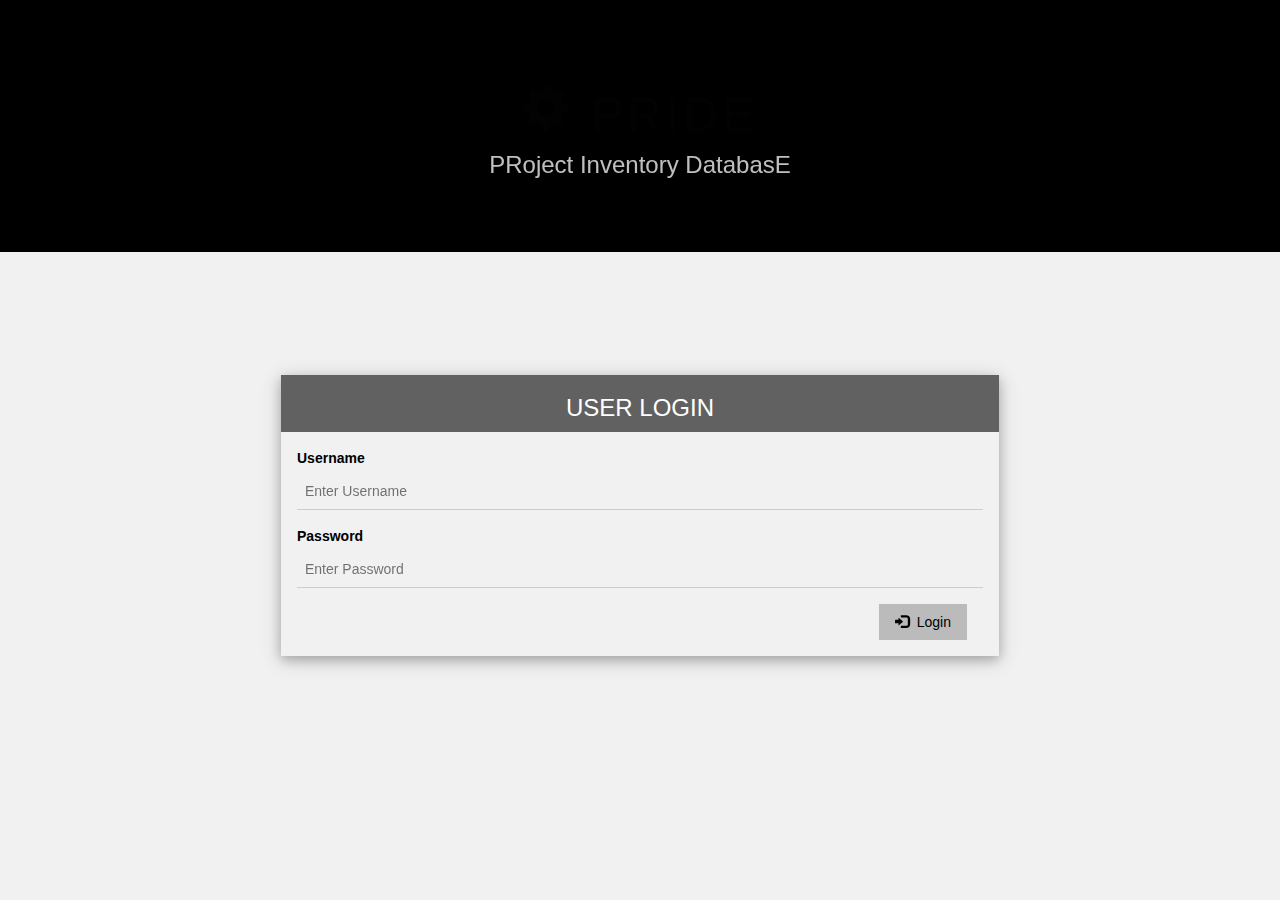
<file: WebContent/index.html>
<!DOCTYPE html>
<html>
<head>
<link href="css/w3.css" rel="stylesheet" />
<link href="css/w3-theme-black.css" rel="stylesheet" />	
<link href="css/custom.css" rel="stylesheet" />
<script src="lib/jquery.js"></script>
<link href="css/jquery-ui.min.css" rel="stylesheet" />
<script src="lib/jquery-ui-edited.min.js"></script>
<link href="css/bootstrap.css" rel="stylesheet" />
<script src="lib/bootstrap.js"></script>
<script src="lib/alasql.js"></script>
<script src="lib/purl.js"></script>
<script src="js/db.js"></script>
<meta charset="utf-8">
<meta http-equiv="Pragma" content="no-cache">
<meta http-equiv="Cache-Control" content="no-cache">
<meta name="viewport" content="width=device-width">
<title>PRIDE</title>
</head>
<body class="w3-light-grey">

  <!-- Header -->
  <header class="header w3-container w3-block w3-theme w3-padding-64" id="myHeader">
    <div class="w3-center">
    <h1 class="w3-xxxlarge w3-wide w3-animate-opacity" style="vertical-align: middle;">
      <span class="glyphicon glyphicon-cog w3-spin"></span>
      PRIDE
    </h1>
    <h4 class="w3-xlarge w3-opacity-min">PRoject Inventory DatabasE</h4>
    </div>
  </header>

  <!-- Login Card -->
  <div class="w3-container" style="margin: 375px auto 135px; max-width: 750px;">
    <div class="w3-card-4">
      <div class="w3-container w3-dark-grey w3-center">
        <h3>USER LOGIN</h3>
      </div>
      <form class="w3-container">
          <label class="w3-margin-top"><b>Username</b></label>
          <input class="w3-input w3-light-grey" type="text" placeholder="Enter Username" name="uname" required>

          <label class="w3-margin-top"><b>Password</b></label>
          <input class="w3-input w3-light-grey" type="password" placeholder="Enter Password" name="psw" required>
          
          <span id="wrongalert" class="w3-hide w3-text-red">Wrong username and/or password.</span>

          <button class="w3-button w3-grey w3-margin w3-right" type="submit">
              <span class="glyphicon glyphicon-log-in"></span>&nbsp;&nbsp;Login
          </button>
      </form>
    </div>
  </div>

  <!-- Footer -->
  <footer class="footer w3-container w3-block w3-light-grey w3-padding-32">
    <h5 class="w3-right w3-hide">&copy; 2017 WORKS Applications Pte Ltd</h5>
  </footer>
  
  <!-- SCRIPTS -->
  <script src="js/index.js"></script>

</body>
</html>
</file>
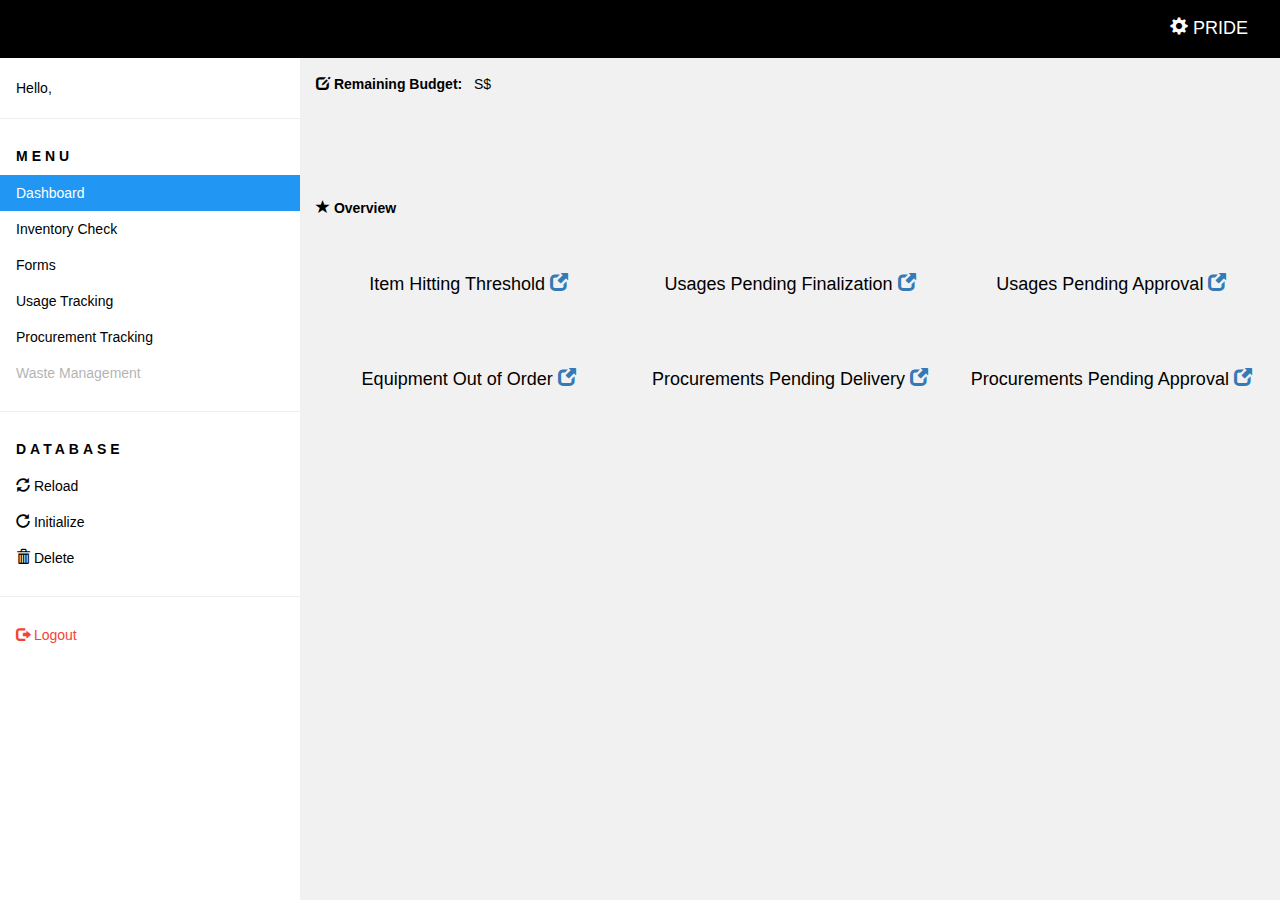
<file: WebContent/dashboard.html>
<!DOCTYPE html>
<html>
<head>
<link href="css/w3.css" rel="stylesheet" />
<link href="css/w3-theme-black.css" rel="stylesheet" />	
<link href="css/custom.css" rel="stylesheet" />
<script src="lib/jquery.js"></script>
<link href="css/jquery-ui.min.css" rel="stylesheet" />
<script src="lib/jquery-ui-edited.min.js"></script>
<link href="css/bootstrap.css" rel="stylesheet" />
<script src="lib/bootstrap.js"></script>
<script src="lib/alasql.js"></script>
<script src="lib/purl.js"></script>
<script src="js/db.js"></script>
<meta charset="utf-8">
<meta http-equiv="Pragma" content="no-cache">
<meta http-equiv="Cache-Control" content="no-cache">
<meta name="viewport" content="width=device-width">
<title>PRIDE</title>
</head>
<body class="w3-light-grey">

	<!-- Top container -->
	<div class="w3-bar w3-top w3-black w3-large" style="z-index:4">
		<div class="w3-bar-item w3-col m3">
			<button class="w3-button w3-hide-large w3-hover-none w3-hover-text-grey" onclick="w3_open();">
				<span class="glyphicon glyphicon-menu-hamburger"></span>
			</button>
		</div>
		<div class="w3-bar-item w3-col m6">
			<div class="input-group w3-padding-small" style="width: 100%; display: none;">
				<input name="q" type="text" id="searchbar" class="form-control"
					placeholder="Key in your search here.">
				<span class="input-group-btn">
					<button type="submit" onclick="search()" class="btn btn-default">
						<span class="glyphicon glyphicon-search"></span>
					</button>
				</span>
			</div>
		</div>
		<div class="w3-bar-item w3-col m3">
			<span class="w3-bar-item w3-right" style="vertical-align: middle;">
				<span class="glyphicon glyphicon-cog w3-spin"></span> PRIDE
			</span>
		</div>
	</div>
	<!-- Sidebar/menu -->
	<nav class="w3-sidebar w3-collapse w3-white w3-animate-left" style="z-index:5; width:300px; margin-top: 15px;" id="mySidebar"><br>
		<div class="w3-container w3-row">
			<div id="greetings" class="w3-col s4">
			</div>
			<div class="w3-col s8 w3-bar">
			<span class="w3-left">
				Hello, <strong id="logname"></strong><br>
				<i id="logtitle"></i>
			</span>
			</div>
		</div>
		<hr>
		<div class="w3-container">
			<h5 class="w3-wide"><b>MENU</b></h5>
		</div>
		<div class="w3-bar-block">
			<!-- <a href="#" class="w3-bar-item w3-button w3-padding-16 w3-hide-large w3-dark-grey w3-hover-black" onclick="w3_close()" title="close menu"><i class="fa fa-remove fa-fw"></i>  Close Menu</a> -->
			<a href="javascript:void(0)" class="menu w3-bar-item w3-button w3-padding w3-blue">Dashboard</a>
			<a href="javascript:void(0)" class="menu w3-bar-item w3-button w3-padding"
				onclick="window.location.assign('inventory.html?emp='+emp)">Inventory Check
			</a>
			<a href="javascript:void(0)" class="menu w3-bar-item w3-button w3-padding"
				onclick="window.location.assign('forms.html?emp='+emp)">Forms</a>
			<a href="javascript:void(0)" class="menu w3-bar-item w3-button w3-padding"
				onclick="window.location.assign('usagetrack.html?emp='+emp)">Usage Tracking</a>
			<a href="javascript:void(0)" class="menu w3-bar-item w3-button w3-padding"
				onclick="window.location.assign('procuretrack.html?emp='+emp)">Procurement Tracking</a>
			<a href="javascript:void(0)" class="menu w3-bar-item w3-button w3-padding w3-disabled">Waste Management</a>
		</div>
		<hr>
		<div class="w3-container">
			<h5 class="w3-wide"><b>DATABASE</b></h5>
		</div>
		<div class="w3-bar-block">
			<a href="javascript:void(0)" class="menu w3-bar-item w3-button w3-padding" onclick="window.location.reload(true);">
				<span class="glyphicon glyphicon-refresh"></span> Reload</a>
			<a href="javascript:void(0)" class="menu w3-bar-item w3-button w3-padding" onclick="DB.init();">
				<span class="glyphicon glyphicon-repeat"></span> Initialize</a>
			<a href="javascript:void(0)" class="menu w3-bar-item w3-button w3-padding" onclick="DB.remove();">
				<span class="glyphicon glyphicon-trash"></span> Delete</a>
		</div>
		<hr>
		<div class="w3-bar-block">
			<a href="javascript:void(0)" class="menu w3-bar-item w3-button w3-padding w3-text-red"
					onclick="window.location.assign('index.html')">
					<span class="glyphicon glyphicon-log-out"></span> Logout
			</a>
		</div>
	</nav>


	<!-- Overlay effect when opening sidebar on small screens -->
	<div class="w3-overlay w3-hide-large w3-animate-opacity" onclick="w3_close()" style="cursor:pointer" title="close side menu" id="myOverlay"></div>

	<!-- !PAGE CONTENT! -->
	<div class="w3-main" style="margin-left:300px;margin-top:43px;">

		<!-- Budget -->
		<header class="w3-container w3-col" style="padding-top:22px">
			<h5 class="w3-left"><b><span class="glyphicon glyphicon-edit"></span>&nbsp;Remaining Budget:</b>&nbsp;&nbsp;&nbsp;S$&nbsp;<span id="dashbudget"></span></h5>
		</header>

		<!-- Members / Projects -->
		<header class="w3-container w3-col" style="padding-top:22px">
			<h5 class="w3-left" name="memberproj"></h5>
		</header>
		<div class="w3-container w3-col w3-center" name="memberprojlist" style="padding-top:22px">
		</div>

		<!-- Highlight -->
		<header class="w3-container w3-col" style="padding-top:22px">
			<h5><b><span class="glyphicon glyphicon-star"></span>&nbsp;Overview</b></h5>
		</header>

		<div class="w3-row-padding w3-col">
			<div class="w3-row">
				<div id="itemthres" class="w3-col m4">
					<div name="bg" class="w3-container w3-padding-16">
						<div name="icon" class="w3-left"></div>
						<div class="w3-center">
						<h2 name="num"></h2>
						</div>
						<div class="w3-clear"></div>
						<h4 name="title" class="w3-center">
							Item Hitting Threshold
							<a href="javascript:void(0)" onclick="window.location.assign('inventory.html?emp='+emp+'&amp;val='+2)">
							<span class="glyphicon glyphicon-new-window"></span></a>
						</h4>
					</div>
				</div>
				<div id="usagecol" class="w3-col m4">
					<div name="bg" class="w3-container w3-padding-16">
						<div name="icon" class="w3-left"></div>
						<div class="w3-center">
						<h2 name="num"></h2>
						</div>
						<div class="w3-clear"></div>
						<h4 name="title" class="w3-center">
							Usages Pending Finalization
							<a href="javascript:void(0)" onclick="window.location.assign('usagetrack.html?emp='+emp+'&amp;tab=usagecol')">
							<span class="glyphicon glyphicon-new-window"></span></a>
						</h4>
					</div>
				</div>
				<div id="usageappr" class="w3-col m4">
					<div name="bg" class="w3-container w3-padding-16">
						<div name="icon" class="w3-left"></div>
						<div class="w3-center">
						<h2 name="num"></h2>
						</div>
						<div class="w3-clear"></div>
						<h4 name="title" class="w3-center">
							Usages Pending Approval
							<a href="javascript:void(0)" onclick="window.location.assign('usagetrack.html?emp='+emp+'&amp;tab=usageappr')">
							<span class="glyphicon glyphicon-new-window"></span></a>
						</h4>
					</div>
				</div>
			</div>
			<div class="w3-row">
				<div id="equiprep" class="w3-col m4">
					<div name="bg" class="w3-container w3-padding-16">
						<div name="icon" class="w3-left"></div>
						<div class="w3-center">
						<h2 name="num"></h2>
						</div>
						<div class="w3-clear"></div>
						<h4 name="title" class="w3-center">
							Equipment Out of Order
							<a href="javascript:void(0)" onclick="window.location.assign('inventory.html?emp='+emp+'&amp;val='+3)">
							<span class="glyphicon glyphicon-new-window"></span></a>
						</h4>
					</div>
				</div>
				<div id="procdel" class="w3-col m4">
					<div name="bg" class="w3-container w3-padding-16">
						<div name="icon" class="w3-left"></div>
						<div class="w3-center">
						<h2 name="num"></h2>
						</div>
						<div class="w3-clear"></div>
						<h4 name="title" class="w3-center">
							Procurements Pending Delivery
							<a href="javascript:void(0)" onclick="window.location.assign('procuretrack.html?emp='+emp+'&amp;tab=procdel')">
							<span class="glyphicon glyphicon-new-window"></span></a>
						</h4>
					</div>
				</div>
				<div id="procappr" class="w3-col m4">
					<div name="bg" class="w3-container w3-padding-16">
						<div name="icon" class="w3-left"></div>
						<div class="w3-center">
						<h2 name="num"></h2>
						</div>
						<div class="w3-clear"></div>
						<h4 name="title" class="w3-center">
							Procurements Pending Approval
							<a href="javascript:void(0)" onclick="window.location.assign('procuretrack.html?emp='+emp+'&amp;tab=procappr')">
							<span class="glyphicon glyphicon-new-window"></span></a>
						</h4>
					</div>
				</div>
			</div>
		</div>
	
		<!-- Scheduler -->
		<header class="w3-container w3-col" style="padding-top:22px; display: none;">
			<h5><b><span class="w3-left glyphicon glyphicon-list-alt"></span>&nbsp;Scheduler</b></h5>
			<div class="w3-col s9">
				<p>You have not complete daily scheduled maintenance.</p>
			</div>
			<div class="w3-col s3">
				<a href="#" class="menu w3-right w3-text-blue-gray w3-hover-text-blue">Run Scheduler</a>
			</div>
		</header>

		<!-- Footer -->
		<footer class="footer w3-container w3-col w3-block w3-padding-16 w3-light-grey">
				<h5 class="w3-right w3-hide">&copy; 2017 WORKS Applications Pte Ltd</h5>
		</footer>

		<!-- End page content -->
	</div>
	
	<!-- SCRIPTS -->
	<script src="js/greetings.js"></script>
	<script src="js/equipstat.js"></script>
	<script src="js/dashboard.js"></script>

	<!-- Navbar Toggle Script -->
	<script>
	// Get the Sidebar
	var mySidebar = document.getElementById("mySidebar");

	// Get the DIV with overlay effect
	var overlayBg = document.getElementById("myOverlay");

	// Toggle between showing and hiding the sidebar, and add overlay effect
	function w3_open() {
		if (mySidebar.style.display === 'block') {
			mySidebar.style.display = 'none';
			overlayBg.style.display = "none";
		} else {
			mySidebar.style.display = 'block';
			overlayBg.style.display = "block";
		}
	}

	// Close the sidebar with the close button
	function w3_close() {
		mySidebar.style.display = "none";
		overlayBg.style.display = "none";
	}
	</script>

</body>
</html>
</file>
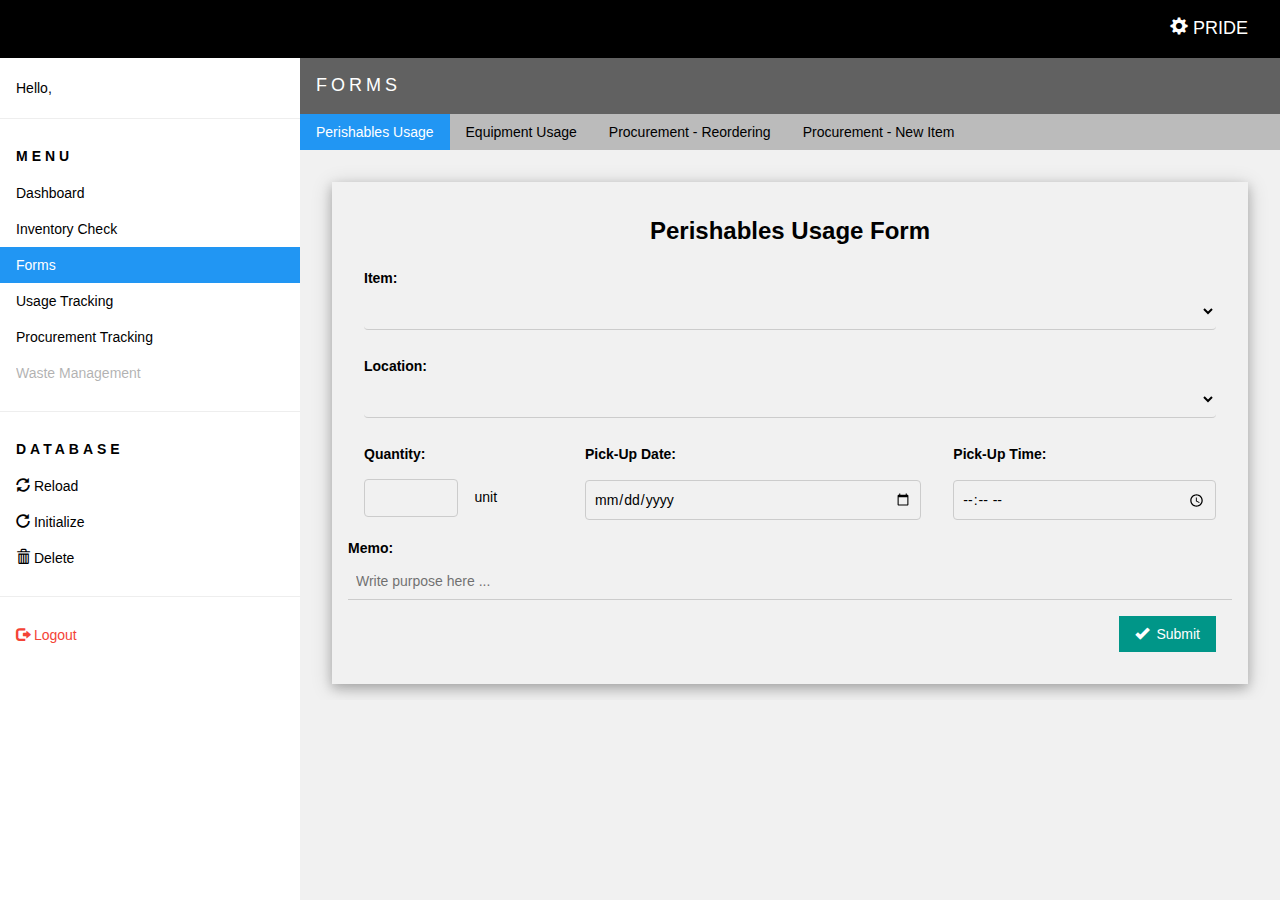
<file: WebContent/forms.html>
<!DOCTYPE html>
<html>
<head>
<link href="css/w3.css" rel="stylesheet" />
<link href="css/w3-theme-black.css" rel="stylesheet" />	
<link href="css/custom.css" rel="stylesheet" />
<script src="lib/jquery.js"></script>
<link href="css/jquery-ui.min.css" rel="stylesheet" />
<script src="lib/jquery-ui-edited.min.js"></script>
<link href="css/bootstrap.css" rel="stylesheet" />
<script src="lib/bootstrap.js"></script>
<script src="lib/alasql.js"></script>
<script src="lib/purl.js"></script>
<script src="js/db.js"></script>
<meta charset="utf-8">
<meta http-equiv="Pragma" content="no-cache">
<meta http-equiv="Cache-Control" content="no-cache">
<meta name="viewport" content="width=device-width">
<title>PRIDE</title>
</head>
<body class="w3-light-grey">

	<!-- Top container -->
	<div class="w3-bar w3-top w3-black w3-large" style="z-index:4">
		<div class="w3-bar-item w3-col m3">
			<button class="w3-button w3-hide-large w3-hover-none w3-hover-text-grey" onclick="w3_open();">
				<span class="glyphicon glyphicon-menu-hamburger"></span>
			</button>
		</div>
		<div class="w3-bar-item w3-col m6">
			<div class="input-group w3-padding-small" style="width: 100%; display: none;">
				<input name="q" type="text" id="searchbar" class="form-control"
					placeholder="Key in your search here.">
				<span class="input-group-btn">
					<button type="button" onclick="search()" class="btn btn-default">
						<span class="glyphicon glyphicon-search"></span>
					</button>
				</span>
			</div>
		</div>
		<div class="w3-bar-item w3-col m3">
			<span class="w3-bar-item w3-right" style="vertical-align: middle;"><span class="glyphicon glyphicon-cog w3-spin"></span> PRIDE</span>
		</div>
	</div>
	<!-- Sidebar/menu -->
	<nav class="w3-sidebar w3-collapse w3-white w3-animate-left" style="z-index:5; width:300px;" id="mySidebar"><br>
		<div class="w3-container w3-row">
			<div id="greetings" class="w3-col s4">
			</div>
			<div class="w3-col s8 w3-bar">
			<span class="w3-left">
				Hello, <strong id="logname"></strong><br>
				<i id="logtitle"></i>
			</span>
			</div>
		</div>
		<hr>
		<div class="w3-container">
			<h5 class="w3-wide"><b>MENU</b></h5>
		</div>
		<div class="w3-bar-block">
			<!-- <a href="#" class="w3-bar-item w3-button w3-padding-16 w3-hide-large w3-dark-grey w3-hover-black" onclick="w3_close()" title="close menu"><i class="fa fa-remove fa-fw"></i>  Close Menu</a> -->
			<a href="javascript:void(0)" class="menu w3-bar-item w3-button w3-padding"
				onclick="window.location.assign('dashboard.html?emp='+emp)">Dashboard
			</a>
			<a href="javascript:void(0)" class="menu w3-bar-item w3-button w3-padding"
				onclick="window.location.assign('inventory.html?emp='+emp)">Inventory Check
            </a>
            <a href="javascript:void(0)" class="menu w3-bar-item w3-button w3-padding w3-blue">Forms</a>
			<a href="javascript:void(0)" class="menu w3-bar-item w3-button w3-padding"
				onclick="window.location.assign('usagetrack.html?emp='+emp)">Usage Tracking</a>
			<a href="javascript:void(0)" class="menu w3-bar-item w3-button w3-padding"
				onclick="window.location.assign('procuretrack.html?emp='+emp)">Procurement Tracking</a>
			<a href="javascript:void(0)" class="menu w3-bar-item w3-button w3-padding w3-disabled">Waste Management</a>
		</div>
		<hr>
		<div class="w3-container">
			<h5 class="w3-wide"><b>DATABASE</b></h5>
		</div>
		<div class="w3-bar-block">
			<a href="javascript:void(0)" class="menu w3-bar-item w3-button w3-padding" onclick="window.location.reload(true);">
				<span class="glyphicon glyphicon-refresh"></span> Reload</a>
			<a href="javascript:void(0)" class="menu w3-bar-item w3-button w3-padding" onclick="DB.init();">
				<span class="glyphicon glyphicon-repeat"></span> Initialize</a>
			<a href="javascript:void(0)" class="menu w3-bar-item w3-button w3-padding" onclick="DB.remove();">
				<span class="glyphicon glyphicon-trash"></span> Delete</a>
		</div>
		<hr>
		<div class="w3-bar-block">
			<a href="javascript:void(0)" class="menu w3-bar-item w3-button w3-padding w3-text-red"
					onclick="window.location.assign('index.html')">
					<span class="glyphicon glyphicon-log-out"></span> Logout
			</a>		
		</div>
	</nav>


	<!-- Overlay effect when opening sidebar on small screens -->
	<div class="w3-overlay w3-hide-large w3-animate-opacity" onclick="w3_close()" style="cursor:pointer" title="close side menu" id="myOverlay"></div>

	<!-- !PAGE CONTENT! -->
	<div class="w3-main" style="margin-left:300px;margin-top:58px;">

		<!-- Title Bar -->
		<div id="titlebar" class="w3-bar w3-dark-gray" style="z-index:4;">
			<div class="w3-bar-item w3-col s9">
				<h4 class="w3-left w3-wide">FORMS</h4>
			</div>
		</div>

		<!-- Tabs -->
		<div id="scalefilter" class="w3-bar w3-grey">
			<button name="f_Per" class="w3-bar-item w3-button tablink w3-blue" onclick="toggleInv(event,'f_Per')">Perishables Usage</button>
			<button name="f_Eqp" class="w3-bar-item w3-button tablink" onclick="toggleInv(event,'f_Eqp')">Equipment Usage</button>
			<button name="f_Reorder" class="w3-bar-item w3-button tablink" onclick="toggleInv(event,'f_Reorder')">Procurement - Reordering</button>
			<button name="f_Buy" class="w3-bar-item w3-button tablink" onclick="toggleInv(event,'f_Buy')">Procurement - New Item</button>
		</div>
		
		<!-- Perishables Form -->
		<div id="f_Per" class="w3-container w3-margin-top scale">
			<form id="reqForm_p" class="w3-container w3-card-4 w3-margin w3-padding-16 w3-light-grey">
				<h3 class="w3-margin-bottom w3-center"><b>Perishables Usage Form</b></h3>
				<div class="w3-row w3-padding">
					<p>
						<label>Item:</label>
						<select class="w3-select w3-round w3-light-grey" name="p_opt">
						</select>
					</p>
				</div>
				<div class="w3-row w3-padding">
					<p>
						<label>Location:</label>
						<select class="w3-select w3-round w3-light-grey" name="p_loc">
						</select>
					</p>
				</div>
				<div class="w3-row">
					<div class="w3-col s3 w3-padding">
						<p>
							<label>Quantity:</label>
							<div class="w3-half">
								<input class="w3-input w3-border w3-light-grey w3-round" name="p_qty" type="number" min="1">	
							</div>
							<div class="w3-half">
								<p class="w3-padding" name="p_unit">unit</p>
							</div>
						</p>
					</div>
					<div class="w3-col s5 w3-padding">
						<p>
							<label class="w3-margin-bottom">Pick-Up Date:</label>
							<input class="w3-input w3-border w3-light-grey w3-round" name="p_pud" type="date">
						</p>
					</div>
					<div class="w3-col s4 w3-padding">
						<p>
							<label class="w3-margin-bottom">Pick-Up Time:</label>
							<input class="w3-input w3-border w3-light-grey w3-round" name="p_put" type="time">
						</p>
					</div>		
				</div>
				<div class="w3-row">
					<label>Memo:</label>
					<input class="w3-input w3-light-grey" placeholder="Write purpose here ..." name="p_memo" type="text">
				</div>
				
				<span id="formproblem" class="w3-hide w3-text-red">Incomplete/invalid entries exist.</span>				
				<span id="qtylimit" class="w3-hide w3-text-red">Quantity invalid / exceeds current stock.</span>				
				
				<button class="w3-button w3-teal w3-margin w3-right" type="button" onclick="pSubmit()">
					<span class="glyphicon glyphicon-ok"></span>&nbsp;&nbsp;Submit
				</button>
			</form>
		</div>

		<!-- Equipment Form -->
		<div id="f_Eqp" class="w3-container w3-margin-top scale" style="display:none">
			<form id="reqForm_e" class="w3-container w3-card-4 w3-margin w3-padding-16 w3-light-grey">
				<h3 class="w3-margin-bottom w3-center"><b>Equipment Usage Form</b></h3>
				<div class="w3-row w3-padding">
					<p>
						<label>Item: </label>
						<select class="w3-select w3-round w3-light-grey" name="e_opt">
						</select>
					</p>
				</div>
				<div class="w3-row w3-padding">
					<p>
						<label>Location:</label>
						<select class="w3-select w3-round w3-light-grey" name="e_loc">
						</select>
					</p>
				</div>
				<div class="w3-row w3-padding w3-hide" name="depopt">
					<h5><b>Consumables/Perishables:</b></h5>
					<div name="depcontent">
					</div>
				</div>
				<div class="w3-row">
					<div class="w3-col s4 w3-padding">
						<p>
							<label>Duration (h):</label>
							<div class="w3-quarter">
								<input class="w3-input w3-border w3-light-grey w3-round" name="e_dur_h" type="number" min="0" max="48">
							</div>
							<div class="w3-quarter">
								<p class="w3-padding">h</p>
							</div>
							<div class="w3-quarter">
								<input class="w3-input w3-border w3-light-grey w3-round" name="e_dur_m" type="number" min="0" max="60">
							</div>
							<div class="w3-quarter">
								<p class="w3-padding">min</p>
							</div>
						</p>
					</div>
					<div class="w3-col s4 w3-padding">
						<p>
							<label class="w3-margin-bottom">Start Date:</label>
							<input class="w3-input w3-border w3-light-grey w3-round" name="e_str_d" type="date">
						</p>
					</div>
					<div class="w3-col s4 w3-padding">
						<p>
							<label class="w3-margin-bottom">Start Time:</label>
							<input class="w3-input w3-border w3-light-grey w3-round" name="e_str_t" type="time">
						</p>
					</div>		
				</div>
				<div class="w3-row">
						<label>Memo:</label>
						<input class="w3-input w3-light-grey" placeholder="Write purpose here ..." name="e_memo" type="text">
					</div>
					
					<span id="formproblem" class="w3-hide w3-text-red">Incomplete/invalid entries exist.</span>				
					<span id="qtylimit" class="w3-hide w3-text-red">Quantity invalid / exceeds current stock.</span>				
	
				<button class="w3-button w3-teal w3-margin w3-right" type="button" onclick="eSubmit()">
					<span class="glyphicon glyphicon-ok"></span>&nbsp;&nbsp;Submit
				</button>
			</form>
		</div>

		<!-- Procurement Form (Reordering) -->
		<div id="f_Reorder" class="w3-container w3-margin-top scale" style="display:none">
			<form id="reorderForm" class="w3-container w3-card-4 w3-margin w3-padding-16 w3-light-grey">
				<h3 class="w3-margin-bottom w3-center"><b>Procurement Form - Reordering</b></h3>
				
				<div class="w3-row w3-padding w3-margin-bottom">
					<div class="w3-col s6">
						<p class="w3-margin-right">
							<label>Select to Order: </label>
							<select class="w3-select w3-round w3-light-grey" name="r_item">
							</select>
						</p>
					</div>
					<div class="w3-col s4">
						<span class="w3-right w3-margin-right"><b>Available Budget ($):</b></span>
					</div>
					<div class="w3-col s2">
						<span class="w3-right" name="budget"></span>
					</div>
				</div>
				
				<div class="w3-row-padding table-container w3-margin-bottom">
					<table class="table">
						<thead id="thead-reorder">
							<tr>
								<th class="w3-center"><span class="glyphicon glyphicon-trash"></span></th>
								<th>Item</th>
								<th>My Balance</th>
								<th>Others' Balance</th>
								<th>Source</th>
								<th>Price/Unit</th>
								<th></th>
								<th>Quantity</th>
								<th>Unit</th>
								<th>Delivery</th>
								<th>Subtotal</th>
							</tr>
						</thead>
						<tbody id="tbody-reorder">
						</tbody>
					</table>
				</div>

				<div class="w3-row w3-padding w3-margin-bottom">
					<div class="w3-col s6">
						<p class="w3-margin-right">
						</p>
					</div>
					<div class="w3-col s4">
						<span class="w3-right w3-margin-right"><b>Total ($):</b></span>
					</div>
					<div class="w3-col s2">
						<span class="w3-right w3-margin-right" name="total"></span>
					</div>
				</div>

				<div class="w3-row w3-padding w3-margin-bottom">
					<div class="w3-col s6">
						<p class="w3-margin-right">
						</p>
					</div>
					<div class="w3-col s4">
						<span class="w3-right w3-margin"><b>Remaining Budget ($):</b></span>
					</div>
					<div class="w3-col s2 w3-border-top w3-border-blue">
						<span class="w3-right w3-margin" name="remainder"></span>
					</div>
				</div>

				<span id="formproblem" class="w3-hide w3-text-red">Incomplete/invalid entries exist.</span>				
				<span id="qtylimit" class="w3-hide w3-text-red">Quantity invalid / exceeds current stock.</span>				
				
				<button class="w3-button w3-teal w3-margin w3-right" type="button" onclick="rSubmit()">
					<span class="glyphicon glyphicon-ok"></span>&nbsp;&nbsp;Submit
				</button>
			</form>
		</div>

		<!-- Procurement Form (New Item) -->
		<div id="f_Buy" class="w3-container w3-margin-top scale" style="display:none">
			<form id="procForm" class="w3-container w3-card-4 w3-margin w3-padding-16 w3-light-grey">
				<h3 class="w3-margin-bottom w3-center"><b>Procurement Form - New Item</b></h3>
					
				<div class="w3-row w3-padding">
					<div class="w3-col m10 s9">
						<span class="w3-left"><b>Available Budget ($):</b></span>
					</div>
					<div class="w3-col m2 s3">
						<span class="w3-right" name="budget"></span>
					</div>
				</div>

				<div class="w3-col" name="lead">
					<div class="w3-col" name="0">
						<div class="w3-col m10 s9 w3-padding">
							<h5 class="w3-margin-bottom" style="color: #337ab7;"><b>
								<span class="glyphicon glyphicon-asterisk"></span> LEAD ITEM</b></h5>
						</div>
						<div class="w3-col m10 s9 w3-padding">
							<p class="w3-padding">
								<label>Category:</label>
								<select class="w3-select w3-round w3-light-grey" name="b_cat">
								</select>
							</p>
						</div>
						<div class="w3-col m10 s9 w3-padding">
							<p class="w3-padding">
								<label>Item: </label>
								<input class="w3-input w3-round w3-light-grey" name="b_opt" type="text">
							</p>
						</div>
						<div class="w3-col m10 s9">
							<div class="w3-col s4 w3-padding">
								<p class="w3-padding">
									<label class="w3-margin-bottom">Source:</label>
									<input class="w3-input w3-round w3-light-grey" name="b_src" type="text">
								</p>
							</div>
							<div class="w3-col s4 w3-padding">
								<p class="w3-padding">
									<label class="w3-margin-bottom">Order Placement Date:</label>
									<input class="w3-input w3-border w3-light-grey w3-round" name="b_ord_d" type="date">
								</p>
							</div>
							<div class="w3-col s4 w3-padding">
								<p class="w3-padding">
									<label class="w3-margin-bottom">Expected Delivery Date:</label>
									<input class="w3-input w3-border w3-light-grey w3-round" name="b_del_d" type="date">
								</p>
							</div>		
						</div>
						<div class="w3-col m10 s9 w3-padding">
							<div class="w3-col w3-half">
								<p class="w3-padding w3-margin-right">
									<label class="w3-left">Contact Info:</label>
									<input class="w3-input w3-round w3-light-grey" name="b_cont" type="text">
								</p>
							</div>
							<div class="w3-col w3-quarter">
								<div class="w3-half">
									<p class="w3-padding">
										<label class="w3-left">Quantity:</label>
										<input class="w3-input w3-border w3-light-grey w3-round" name="b_qty" type="number" min="0" onchange="updateCostNew()">
									</p>
								</div>
								<div class="w3-half">
									<p class="w3-padding">
										<label class="w3-left">Unit:</label>
										<input class="w3-input w3-round w3-light-grey" name="b_unit" type="text">
									</p>
								</div>
							</div>
							<div class="w3-col w3-quarter">
								<div class="w3-quarter">
									<label>&nbsp;</label>
									<p class="w3-padding w3-center w3-large">x</p>
								</div>
								<div class="w3-rest">
									<p class="w3-padding">
										<label class="w3-left">Price/Unit:</label>
										<input class="w3-input w3-round w3-light-grey" name="b_price" onchange="updateCostNew()" type="text">
									</p>
								</div>
							</div>
						</div>
						<div class="w3-col m2 s3" style="margin-top:33px">
							<span class="w3-right w3-padding" name="total"></span>
						</div>

						<div class="w3-col m10 s9 w3-padding">
							<p class="w3-padding">
								<label>Memo:</label>
								<input class="w3-input w3-light-grey" placeholder="Write purpose here ..." name="b_memo" type="text">
							</p>
						</div>	
					</div>
				</div>

				<div class="w3-col" name="lag">
					<div class="w3-col" name="lagcontent">
					</div>
					<div class="w3-col m10 s9 w3-center">
						<a name="lagTog" class="w3-hide" href="javascript:void(0)" onclick="addlag()">Do you want to add dependencies?</a>
					</div>
				</div>

				<div class="w3-col w3-padding">
					<div class="w3-col m10 s9">
						<span class="w3-left"><b>Remaining Budget ($):</b></span>
					</div>
					<div class="w3-col m2 s3 w3-border-top w3-border-blue">
						<span class="w3-right" style="padding-top: 8px;" name="remainder_new"></span>
					</div>		
				</div>

				<span id="formproblem" class="w3-hide w3-text-red">Incomplete/invalid entries exist.</span>				
				<span id="qtylimit" class="w3-hide w3-text-red">Quantity invalid / exceeds current stock.</span>				
				<div class="w3-row w3-padding">
					<button class="w3-button w3-teal w3-margin w3-right" type="button" onclick="bSubmit()">
						<span class="glyphicon glyphicon-ok"></span>&nbsp;&nbsp;Submit
					</button>
				</div>
			</form>
		</div>

		<!-- Confirmation Modal -->
		<div id="cfm_modal" class="w3-modal w3-animate-opacity">
			<div class="w3-modal-content w3-card-4 w3-round" style="margin-top: 200px;">
				<div class="w3-container w3-center w3-padding w3-dark-grey">
					<span onclick="document.getElementById('cfm_modal').style.display='none'" 
						class="w3-button w3-xlarge w3-hover-none w3-hover-text-red w3-display-topright">
						&times;
					</span>
					<h4 class="w3-wide">CONFIRM SUBMISSION</h4>
				</div>
				<div id="cfmtext" class="w3-container w3-center w3-padding">
				</div>
				<div id="buttoncontainer" class="w3-container w3-margin-bottom w3-center">
				</div>
			</div>
		</div>
		<!-- Footer -->
		<footer class="w3-container w3-block w3-padding-16 w3-light-grey">
				<h5 class="w3-right w3-hide">&copy; 2017 WORKS Applications Pte Ltd</h5>
		</footer>

	<!-- End page content -->
	</div>

	<!-- SCRIPTS -->
	<script src="js/greetings.js"></script>
	<script src="js/equipstat.js"></script>
	<script src="js/populateoptions.js"></script>
    <script src="js/forms.js"></script>
	<script src="js/populateselect.js"></script>
	<script src="js/reorderformfx.js"></script>
	<script src="js/newitemformfx.js"></script>
	<script src="js/formsubmit.js"></script>
	<script src="js/dbupdate.js"></script>

	<!-- Navbar Toggle Script -->
	<script>
	// Get the Sidebar
	var mySidebar = document.getElementById("mySidebar");

	// Get the DIV with overlay effect
	var overlayBg = document.getElementById("myOverlay");

	// Toggle between showing and hiding the sidebar, and add overlay effect
	function w3_open() {
		if (mySidebar.style.display === 'block') {
			mySidebar.style.display = 'none';
			overlayBg.style.display = "none";
		} else {
			mySidebar.style.display = 'block';
			overlayBg.style.display = "block";
		}
	}

	// Close the sidebar with the close button
	function w3_close() {
		mySidebar.style.display = "none";
		overlayBg.style.display = "none";
	}
	</script>

</body>
</html>
</file>
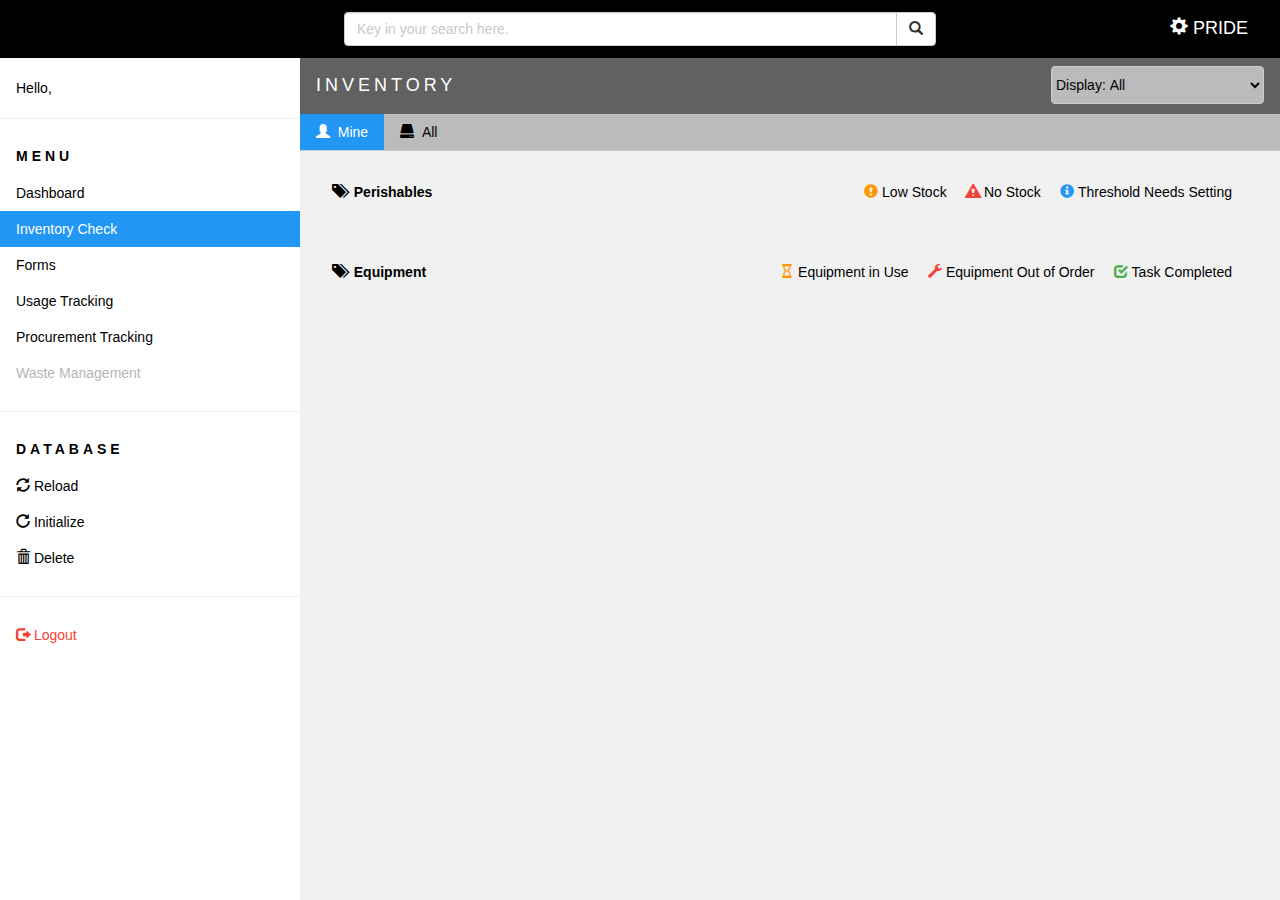
<file: WebContent/inventory.html>
<!DOCTYPE html>
<html>
<head>
<link href="css/w3.css" rel="stylesheet" />
<link href="css/w3-theme-black.css" rel="stylesheet" />	
<link href="css/custom.css" rel="stylesheet" />
<script src="lib/jquery.js"></script>
<link href="css/jquery-ui.min.css" rel="stylesheet" />
<script src="lib/jquery-ui-edited.min.js"></script>
<link href="css/bootstrap.css" rel="stylesheet" />
<script src="lib/bootstrap.js"></script>
<script src="lib/alasql.js"></script>
<script src="lib/purl.js"></script>
<script src="js/db.js"></script>
<meta charset="utf-8">
<meta http-equiv="Pragma" content="no-cache">
<meta http-equiv="Cache-Control" content="no-cache">
<meta name="viewport" content="width=device-width">
<title>PRIDE</title>
</head>
<body class="w3-light-grey">

	<!-- Top container -->
	<div class="w3-bar w3-top w3-black w3-large" style="z-index:4">
		<div class="w3-bar-item w3-col m3">
			<button class="w3-button w3-hide-large w3-hover-none w3-hover-text-grey" onclick="w3_open();">
				<span class="glyphicon glyphicon-menu-hamburger"></span>
			</button>
		</div>
		<div class="w3-bar-item w3-col m6">
			<div class="input-group w3-padding-small" style="width: 100%;">
				<input name="q" type="text" id="searchbar" class="form-control" onchange="search(tags,choice)"
					placeholder="Key in your search here.">
				<span class="input-group-btn">
					<button type="submit" onclick="search(tags,choice)" class="btn btn-default">
						<span class="glyphicon glyphicon-search"></span>
					</button>
				</span>
			</div>
		</div>
		<div class="w3-bar-item w3-col m3">
			<span class="w3-bar-item w3-right" style="vertical-align: middle;"><span class="glyphicon glyphicon-cog w3-spin"></span> PRIDE</span>
		</div>
	</div>
	<!-- Sidebar/menu -->
	<nav class="w3-sidebar w3-collapse w3-white w3-animate-left" style="z-index:5; width:300px;" id="mySidebar"><br>
		<div class="w3-container w3-row">
			<div id="greetings" class="w3-col s4">
			</div>
			<div class="w3-col s8 w3-bar">
			<span class="w3-left">
				Hello, <strong id="logname"></strong><br>
				<i id="logtitle"></i>
			</span>
			</div>
		</div>
		<hr>
		<div class="w3-container">
			<h5 class="w3-wide"><b>MENU</b></h5>
		</div>
		<div class="w3-bar-block">
			<!-- <a href="#" class="w3-bar-item w3-button w3-padding-16 w3-hide-large w3-dark-grey w3-hover-black" onclick="w3_close()" title="close menu"><i class="fa fa-remove fa-fw"></i>  Close Menu</a> -->
			<a href="javascript:void(0)" class="menu w3-bar-item w3-button w3-padding"
				onclick="window.location.assign('dashboard.html?emp='+emp)">Dashboard
			</a>
			<a href="javascript:void(0)" class="menu w3-bar-item w3-button w3-padding w3-blue">Inventory Check</a>
			<a href="javascript:void(0)" class="menu w3-bar-item w3-button w3-padding"
				onclick="window.location.assign('forms.html?emp='+emp)">Forms</a>
			<a href="javascript:void(0)" class="menu w3-bar-item w3-button w3-padding"
				onclick="window.location.assign('usagetrack.html?emp='+emp)">Usage Tracking</a>
			<a href="javascript:void(0)" class="menu w3-bar-item w3-button w3-padding"
				onclick="window.location.assign('procuretrack.html?emp='+emp)">Procurement Tracking</a>
			<a href="javascript:void(0)" class="menu w3-bar-item w3-button w3-padding w3-disabled">Waste Management</a>
		</div>
		<hr>
		<div class="w3-container">
			<h5 class="w3-wide"><b>DATABASE</b></h5>
		</div>
		<div class="w3-bar-block">
			<a href="javascript:void(0)" class="menu w3-bar-item w3-button w3-padding" onclick="window.location.reload(true);">
				<span class="glyphicon glyphicon-refresh"></span> Reload</a>
			<a href="javascript:void(0)" class="menu w3-bar-item w3-button w3-padding" onclick="DB.init();">
				<span class="glyphicon glyphicon-repeat"></span> Initialize</a>
			<a href="javascript:void(0)" class="menu w3-bar-item w3-button w3-padding" onclick="DB.remove();">
				<span class="glyphicon glyphicon-trash"></span> Delete</a>
		</div>
		<hr>
		<div class="w3-bar-block">
			<a href="javascript:void(0)" class="menu w3-bar-item w3-button w3-padding w3-text-red"
					onclick="window.location.assign('index.html')">
					<span class="glyphicon glyphicon-log-out"></span> Logout
			</a>		
		</div>
	</nav>


	<!-- Overlay effect when opening sidebar on small screens -->
	<div class="w3-overlay w3-hide-large w3-animate-opacity" onclick="w3_close()" style="cursor:pointer" title="close side menu" id="myOverlay"></div>

	<!-- !PAGE CONTENT! -->
	<div class="w3-main" style="margin-left:300px;margin-top:58px;">

		<!-- Title Bar -->
		<div id="titlebar" class="w3-bar w3-dark-gray" style="z-index:4;">
			<div class="w3-bar-item w3-col s9">
				<h4 class="w3-left w3-wide">INVENTORY</h4>
			</div>
			<div class="w3-bar-item w3-col s3">
				<select class="w3-select w3-border w3-round w3-gray w3-right" name="option">
					<!-- <option value="" disabled selected>Choose your option</option> -->
					<option value="1" onclick="display(1)">Display:&nbsp;All</option>
					<option value="2" onclick="display(2)">Display:&nbsp;Perishables</option>
					<option value="3" onclick="display(3)">Display:&nbsp;Equipment</option>
				</select>
			</div>
		</div>

		<!-- Tabs -->
		<div id="scalefilter" class="w3-bar w3-grey">
			<button name="mine" class="w3-bar-item w3-button tablink w3-blue" onclick="toggleInv(event,'Mine')">
				<span class="glyphicon glyphicon-user"></span>&nbsp;&nbsp;Mine</button>
			<button name="all" class="w3-bar-item w3-button tablink" onclick="toggleInv(event,'All')">
				<span class="glyphicon glyphicon-hdd"></span>&nbsp;&nbsp;All</button>
			<button name="handover" class="w3-button w3-black w3-hover-blue w3-right w3-hide" type="button" onclick="handover()">
				<span class="glyphicon glyphicon-share"></span>&nbsp;&nbsp;Handover</button>
		</div>
		
		<div id="Mine" class="w3-container w3-border-top scale">
			<!-- Perishables -->
			<div class="perishables">
				<header class="w3-container" style="padding-top:22px">
					<div class="w3-col s4">
						<h5><b><span class="glyphicon glyphicon-tags"></span>&nbsp;&nbsp;Perishables</b></h5>
					</div>
					<div class="w3-container w3-col s8">
						<h5 class="w3-right">
								<span class="w3-text-orange glyphicon glyphicon-exclamation-sign"></span> Low Stock
								&nbsp;&nbsp;&nbsp;
								<span class="w3-text-red glyphicon glyphicon-alert"></span> No Stock
								&nbsp;&nbsp;&nbsp;
								<span class="w3-text-blue glyphicon glyphicon-info-sign"></span> Threshold Needs Setting
						</h5>
					</div>
				</header>
				<div class="w3-row-padding table-container">
					<table class="table table-striped table-bordered">
						<thead id="thead-per">
						</thead>
						<tbody id="tbody-per">
						</tbody>
					</table>
				</div>
			</div>

			<!-- Equipment -->
			<div class="equipment">
				<header class="w3-container" style="padding-top:22px">
					<div class="w3-col s4">
						<h5><b><span class="glyphicon glyphicon-tags"></span>&nbsp;&nbsp;Equipment</b></h5>
					</div>
					<div class="w3-container w3-col s8">
						<h5 class="w3-right">
								<span class="w3-text-orange glyphicon glyphicon-hourglass"></span> Equipment in Use
								&nbsp;&nbsp;&nbsp;
								<span class="w3-text-red glyphicon glyphicon-wrench"></span> Equipment Out of Order
								&nbsp;&nbsp;&nbsp;
								<span class="w3-text-green glyphicon glyphicon-check"></span> Task Completed
						</h5>
					</div>		
				</header>
				<div class="w3-row-padding table-container">
					<table class="table table-striped table-bordered">
						<thead id="thead-eqp">
						</thead>
						<tbody id="tbody-eqp">
						</tbody>
					</table>
				</div>
			</div>
		</div>

		<div id="All" class="w3-container w3-border-top scale" style="display:none">
			<!-- Perishables -->
			<div class="perishables">
				<header class="w3-container" style="padding-top:22px">
					<div class="w3-col s6">
						<h5><b><span class="glyphicon glyphicon-tags"></span>&nbsp;&nbsp;Perishables</b></h5>
					</div>
					<div class="w3-container w3-col s6">
						<h5 class="w3-right">
								<span class="w3-text-orange glyphicon glyphicon-exclamation-sign"></span> Low Stock
								&nbsp;&nbsp;&nbsp;
								<span class="w3-text-red glyphicon glyphicon-alert"></span> No Stock
								&nbsp;&nbsp;&nbsp;
								<span class="w3-text-blue glyphicon glyphicon-info-sign"></span> Threshold Needs Setting
						</h5>
					</div>	
				</header>
				<div class="w3-row-padding table-container">
					<table class="table table-striped table-bordered">
						<thead id="thead-per">
						</thead>
						<tbody id="tbody-per">
						</tbody>
					</table>
				</div>
			</div>

			<!-- Equipment -->
			<div class="equipment">
				<header class="w3-container" style="padding-top:22px">
					<div class="w3-col s6">
						<h5><b><span class="glyphicon glyphicon-tags"></span>&nbsp;&nbsp;Equipment</b></h5>
					</div>
					<div class="w3-container w3-col s6">
						<h5 class="w3-right">
								<span class="w3-text-orange glyphicon glyphicon-hourglass"></span> Equipment in Use
								&nbsp;&nbsp;&nbsp;
								<span class="w3-text-red glyphicon glyphicon-wrench"></span> Equipment Out of Order
								&nbsp;&nbsp;&nbsp;
								<span class="w3-text-green glyphicon glyphicon-check"></span> Task Completed
						</h5>
					</div>	
				</header>
				<div class="w3-row-padding table-container">
					<table class="table table-striped table-bordered">
						<thead id="thead-eqp">
						</thead>
						<tbody id="tbody-eqp">
						</tbody>
					</table>
				</div>
			</div>
		</div>

		<!-- Details Modal -->
		<div id="d_modal" class="w3-modal w3-animate-opacity">
			<div class="w3-modal-content w3-card-4">
				<div class="w3-container w3-margin-bottom">
					<span onclick="document.getElementById('d_modal').style.display='none'" 
						class="w3-button w3-xlarge w3-hover-none w3-hover-text-red w3-display-topright">
						&times;
					</span>
					<div id="det_photo" class="w3-col s4 w3-padding w3-margin-top">
					</div>
					<div class="w3-col s8 w3-padding">
						<h3 id="det_name" class="w3-margin-bottom"></h3>
						<table class="w3-table w3-striped w3-topbar w3-bottombar w3-border-grey">
							<tbody>
								<tr id="det_type">
								</tr>
								<tr id="det_source">
								</tr>
								<tr id="det_owner">
								</tr>
								<tr id="det_loc">
								</tr>
								<tr id="det_stock">
								</tr>
								<tr id="det_stat">
								</tr>
							</tbody>
						</table>
					</div>
				</div>
				<hr>
				<div class="w3-container w3-margin-bottom">
					<div class="w3-col" style="padding-bottom: 32px">
						<h4 class="w3-wide" style="text-align: center">HISTORY</h4>
						<table class="table table-striped table-bordered">
							<thead id="hist_head">
							</thead>
							<tbody id="hist_body">
							</tbody>
						</table>
					</div>
				</div>
				<div class="w3-container w3-margin-bottom w3-grey">
					<div id="buttoncontainer" class="w3-bar w3-center">
					</div>
				</div>
			</div>
		</div>

		<button name="handsub" class="w3-button w3-teal w3-margin w3-right w3-hide" type="button" onclick="handSub()">
			<span class="glyphicon glyphicon-ok"></span>&nbsp;&nbsp;Submit
		</button>

		<!-- Confirmation Modal -->
		<div id="cfm_modal" class="w3-modal w3-animate-opacity">
			<div class="w3-modal-content w3-card-4 w3-round" style="margin-top: 200px;">
				<div class="w3-container w3-center w3-padding w3-dark-grey">
					<span onclick="document.getElementById('cfm_modal').style.display='none'" 
						class="w3-button w3-xlarge w3-hover-none w3-hover-text-red w3-display-topright">
						&times;
					</span>
					<h4 class="w3-wide">CONFIRM SUBMISSION</h4>
				</div>
				<div id="cfmtext" class="w3-container w3-center w3-padding">
				</div>
				<div id="buttoncontainer" class="w3-container w3-margin-bottom w3-center">
				</div>
			</div>
		</div>
		
		<!-- Footer -->
		<footer class="w3-container w3-block w3-padding-16 w3-light-grey">
				<h5 class="w3-right w3-hide">&copy; 2017 WORKS Applications Pte Ltd</h5>
		</footer>

	<!-- End page content -->
	</div>

	<!-- SCRIPTS -->
	<script src="js/greetings.js"></script>
	<script src="js/equipstat.js"></script>
	<script src="js/populateoptions.js"></script>
	<script src="js/autocomplete.js"></script>
	<script src="js/search.js"></script>
	<script src="js/sqlgenerator.js"></script>
	<script src="js/handover.js"></script>
	<script src="js/inventory.js"></script>
	<script src="js/openmodal.js"></script>

	<!-- Navbar Toggle Script -->
	<script>
	// Get the Sidebar
	var mySidebar = document.getElementById("mySidebar");

	// Get the DIV with overlay effect
	var overlayBg = document.getElementById("myOverlay");

	// Toggle between showing and hiding the sidebar, and add overlay effect
	function w3_open() {
		if (mySidebar.style.display === 'block') {
			mySidebar.style.display = 'none';
			overlayBg.style.display = "none";
		} else {
			mySidebar.style.display = 'block';
			overlayBg.style.display = "block";
		}
	}

	// Close the sidebar with the close button
	function w3_close() {
		mySidebar.style.display = "none";
		overlayBg.style.display = "none";
	}
	</script>

</body>
</html>
</file>
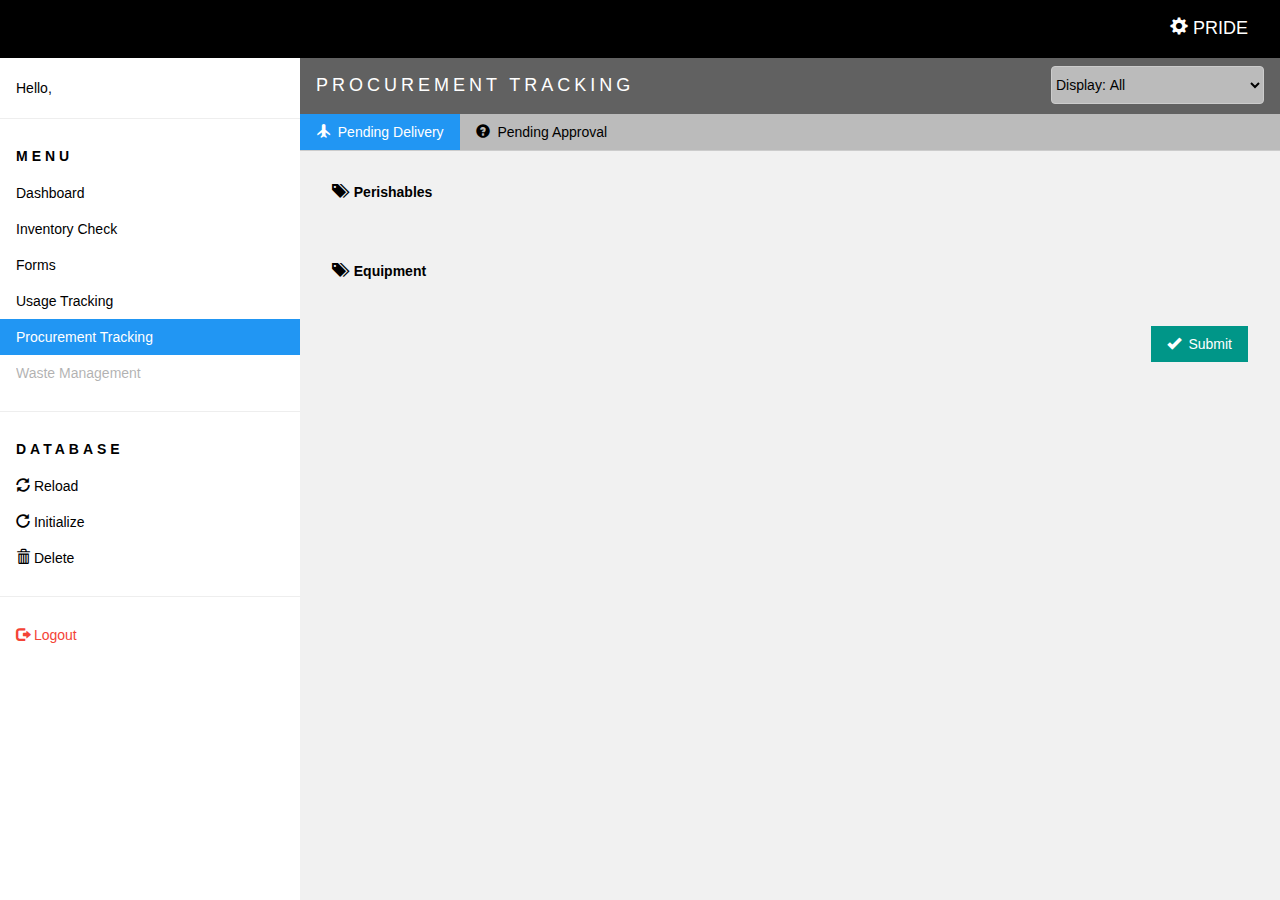
<file: WebContent/procuretrack.html>
<!DOCTYPE html>
<html>
<head>
<link href="css/w3.css" rel="stylesheet" />
<link href="css/w3-theme-black.css" rel="stylesheet" />	
<link href="css/custom.css" rel="stylesheet" />
<script src="lib/jquery.js"></script>
<link href="css/jquery-ui.min.css" rel="stylesheet" />
<script src="lib/jquery-ui-edited.min.js"></script>
<link href="css/bootstrap.css" rel="stylesheet" />
<script src="lib/bootstrap.js"></script>
<script src="lib/alasql.js"></script>
<script src="lib/purl.js"></script>
<script src="js/db.js"></script>
<meta charset="utf-8">
<meta http-equiv="Pragma" content="no-cache">
<meta http-equiv="Cache-Control" content="no-cache">
<meta name="viewport" content="width=device-width">
<title>PRIDE</title>
</head>
<body class="w3-light-grey">

	<!-- Top container -->
	<div class="w3-bar w3-top w3-black w3-large" style="z-index:4">
		<div class="w3-bar-item w3-col m3">
			<button class="w3-button w3-hide-large w3-hover-none w3-hover-text-grey" onclick="w3_open();">
				<span class="glyphicon glyphicon-menu-hamburger"></span>
			</button>
		</div>
		<div class="w3-bar-item w3-col m6">
			<div class="input-group w3-padding-small" style="width: 100%; display: none;">
				<input name="q" type="text" id="searchbar" class="form-control"
					placeholder="Key in your search here.">
				<span class="input-group-btn">
					<button type="submit" onclick="search()" class="btn btn-default">
						<span class="glyphicon glyphicon-search"></span>
					</button>
				</span>
			</div>
		</div>
		<div class="w3-bar-item w3-col m3">
			<span class="w3-bar-item w3-right" style="vertical-align: middle;"><span class="glyphicon glyphicon-cog w3-spin"></span> PRIDE</span>
		</div>
	</div>
	<!-- Sidebar/menu -->
	<nav class="w3-sidebar w3-collapse w3-white w3-animate-left" style="z-index:5; width:300px;" id="mySidebar"><br>
		<div class="w3-container w3-row">
			<div id="greetings" class="w3-col s4">
			</div>
			<div class="w3-col s8 w3-bar">
			<span class="w3-left">
				Hello, <strong id="logname"></strong><br>
				<i id="logtitle"></i>
			</span>
			</div>
		</div>
		<hr>
		<div class="w3-container">
			<h5 class="w3-wide"><b>MENU</b></h5>
		</div>
		<div class="w3-bar-block">
			<!-- <a href="#" class="w3-bar-item w3-button w3-padding-16 w3-hide-large w3-dark-grey w3-hover-black" onclick="w3_close()" title="close menu"><i class="fa fa-remove fa-fw"></i>  Close Menu</a> -->
			<a href="javascript:void(0)" class="menu w3-bar-item w3-button w3-padding"
				onclick="window.location.assign('dashboard.html?emp='+emp)">Dashboard
			</a>
			<a href="javascript:void(0)" class="menu w3-bar-item w3-button w3-padding"
				onclick="window.location.assign('inventory.html?emp='+emp)">Inventory Check</a>
			<a href="javascript:void(0)" class="menu w3-bar-item w3-button w3-padding"
				onclick="window.location.assign('forms.html?emp='+emp)">Forms</a>
			<a href="javascript:void(0)" class="menu w3-bar-item w3-button w3-padding"
				onclick="window.location.assign('usagetrack.html?emp='+emp)">Usage Tracking</a>
			<a href="javascript:void(0)" class="menu w3-bar-item w3-button w3-padding w3-blue">Procurement Tracking</a>
			<a href="javascript:void(0)" class="menu w3-bar-item w3-button w3-padding w3-disabled">Waste Management</a>
		</div>
		<hr>
		<div class="w3-container">
			<h5 class="w3-wide"><b>DATABASE</b></h5>
		</div>
		<div class="w3-bar-block">
			<a href="javascript:void(0)" class="menu w3-bar-item w3-button w3-padding" onclick="window.location.reload(true);">
				<span class="glyphicon glyphicon-refresh"></span> Reload</a>
			<a href="javascript:void(0)" class="menu w3-bar-item w3-button w3-padding" onclick="DB.init();">
				<span class="glyphicon glyphicon-repeat"></span> Initialize</a>
			<a href="javascript:void(0)" class="menu w3-bar-item w3-button w3-padding" onclick="DB.remove();">
				<span class="glyphicon glyphicon-trash"></span> Delete</a>
		</div>
		<hr>
		<div class="w3-bar-block">
			<a href="javascript:void(0)" class="menu w3-bar-item w3-button w3-padding w3-text-red"
					onclick="window.location.assign('index.html')">
					<span class="glyphicon glyphicon-log-out"></span> Logout
			</a>		
		</div>
	</nav>


	<!-- Overlay effect when opening sidebar on small screens -->
	<div class="w3-overlay w3-hide-large w3-animate-opacity" onclick="w3_close()" style="cursor:pointer" title="close side menu" id="myOverlay"></div>

	<!-- !PAGE CONTENT! -->
	<div class="w3-main" style="margin-left:300px;margin-top:58px;">

		<!-- Title Bar -->
		<div id="titlebar" class="w3-bar w3-dark-gray" style="z-index:4;">
			<div class="w3-bar-item w3-col s9">
				<h4 class="w3-left w3-wide">PROCUREMENT TRACKING</h4>
			</div>
			<div class="w3-bar-item w3-col s3">
				<select class="w3-select w3-border w3-round w3-gray w3-right" name="option">
					<!-- <option value="" disabled selected>Choose your option</option> -->
					<option value="1" onclick="display(1)">Display:&nbsp;All</option>
					<option value="2" onclick="display(2)">Display:&nbsp;Perishables</option>
					<option value="3" onclick="display(3)">Display:&nbsp;Equipment</option>
				</select>
			</div>
		</div>

		<!-- Tabs -->
		<div id="scalefilter" class="w3-bar w3-grey">
			<button name="procdel" class="w3-bar-item w3-button tablink w3-blue" onclick="toggleInv(event,'Delivery')">
				<span class="glyphicon glyphicon-plane"></span>&nbsp;&nbsp;Pending Delivery</button>
			<button name="procappr" class="w3-bar-item w3-button tablink" onclick="toggleInv(event,'Approval')">
				<span class="glyphicon glyphicon-question-sign"></span>&nbsp;&nbsp;Pending Approval</button>
		</div>
		
		<div id="Delivery" class="w3-container w3-border-top scale">
			<!-- Restocking -->
			<div class="perishables">
				<header class="w3-container" style="padding-top:22px">
					<h5><b><span class="glyphicon glyphicon-tags"></span>&nbsp;&nbsp;Perishables</b></h5>
				</header>
				<div class="w3-row-padding table-container">
					<table class="table table-striped table-bordered">
						<thead id="thead-per">
						</thead>
						<tbody id="tbody-per">
						</tbody>
					</table>
				</div>
			</div>

			<!-- New -->
			<div class="equipment">
				<header class="w3-container" style="padding-top:22px">
					<h5><b><span class="glyphicon glyphicon-tags"></span>&nbsp;&nbsp;Equipment</b></h5>
				</header>
				<div class="w3-row-padding table-container">
					<table class="table table-striped table-bordered">
						<thead id="thead-eqp">
						</thead>
						<tbody id="tbody-eqp">
						</tbody>
					</table>
				</div>
			</div>

			<button class="w3-button w3-teal w3-margin w3-right" type="button" onclick="trackSubmit('procDelivery')">
				<span class="glyphicon glyphicon-ok"></span>&nbsp;&nbsp;Submit
			</button>

		</div>

		<div id="Approval" class="w3-container w3-border-top scale" style="display:none">
			<!-- Restocking -->
			<div class="perishables">
				<header class="w3-container" style="padding-top:22px">
					<h5><b><span class="glyphicon glyphicon-tags"></span>&nbsp;&nbsp;Perishables</b></h5>
				</header>
				<div class="w3-row-padding table-container">
					<table class="table table-striped table-bordered">
						<thead id="thead-per">
						</thead>
						<tbody id="tbody-per">
						</tbody>
					</table>
				</div>
			</div>

			<!-- New -->
			<div class="equipment">
				<header class="w3-container" style="padding-top:22px">
					<h5><b><span class="glyphicon glyphicon-tags"></span>&nbsp;&nbsp;Equipment</b></h5>
				</header>
				<div class="w3-row-padding table-container">
					<table class="table table-striped table-bordered">
						<thead id="thead-eqp">
						</thead>
						<tbody id="tbody-eqp">
						</tbody>
					</table>
				</div>
			</div>

			<button class="w3-button w3-teal w3-margin w3-right" type="button" onclick="trackSubmit('procApproval')">
				<span class="glyphicon glyphicon-ok"></span>&nbsp;&nbsp;Submit
			</button>

		</div>

		<!-- Confirmation Modal -->
		<div id="cfm_modal" class="w3-modal w3-animate-opacity">
			<div class="w3-modal-content w3-card-4 w3-round" style="margin-top: 200px;">
				<div class="w3-container w3-center w3-padding w3-dark-grey">
					<span onclick="document.getElementById('cfm_modal').style.display='none'" 
						class="w3-button w3-xlarge w3-hover-none w3-hover-text-red w3-display-topright">
						&times;
					</span>
					<h4 class="w3-wide">CONFIRM SUBMISSION</h4>
				</div>
				<div id="cfmtext" class="w3-container w3-center w3-padding">
				</div>
				<div id="buttoncontainer" class="w3-container w3-margin-bottom w3-center">
				</div>
			</div>
		</div>

		<!-- Footer -->
		<footer class="w3-container w3-block w3-padding-16 w3-light-grey">
				<h5 class="w3-right w3-hide">&copy; 2017 WORKS Applications Pte Ltd</h5>
		</footer>

	<!-- End page content -->
	</div>

	<!-- SCRIPTS -->
	<script src="js/greetings.js"></script>
	<script src="js/equipstat.js"></script>
	<script src="js/populateoptions.js"></script>
	<script src="js/autocomplete.js"></script>
	<script src="js/search.js"></script>
	<script src="js/sqlgenerator.js"></script>
	<script src="js/procuretrack.js"></script>
	<script src="js/trackingsubmit.js"></script>

	<!-- Navbar Toggle Script -->
	<script>
	// Get the Sidebar
	var mySidebar = document.getElementById("mySidebar");

	// Get the DIV with overlay effect
	var overlayBg = document.getElementById("myOverlay");

	// Toggle between showing and hiding the sidebar, and add overlay effect
	function w3_open() {
		if (mySidebar.style.display === 'block') {
			mySidebar.style.display = 'none';
			overlayBg.style.display = "none";
		} else {
			mySidebar.style.display = 'block';
			overlayBg.style.display = "block";
		}
	}

	// Close the sidebar with the close button
	function w3_close() {
		mySidebar.style.display = "none";
		overlayBg.style.display = "none";
	}
	</script>

</body>
</html>
</file>
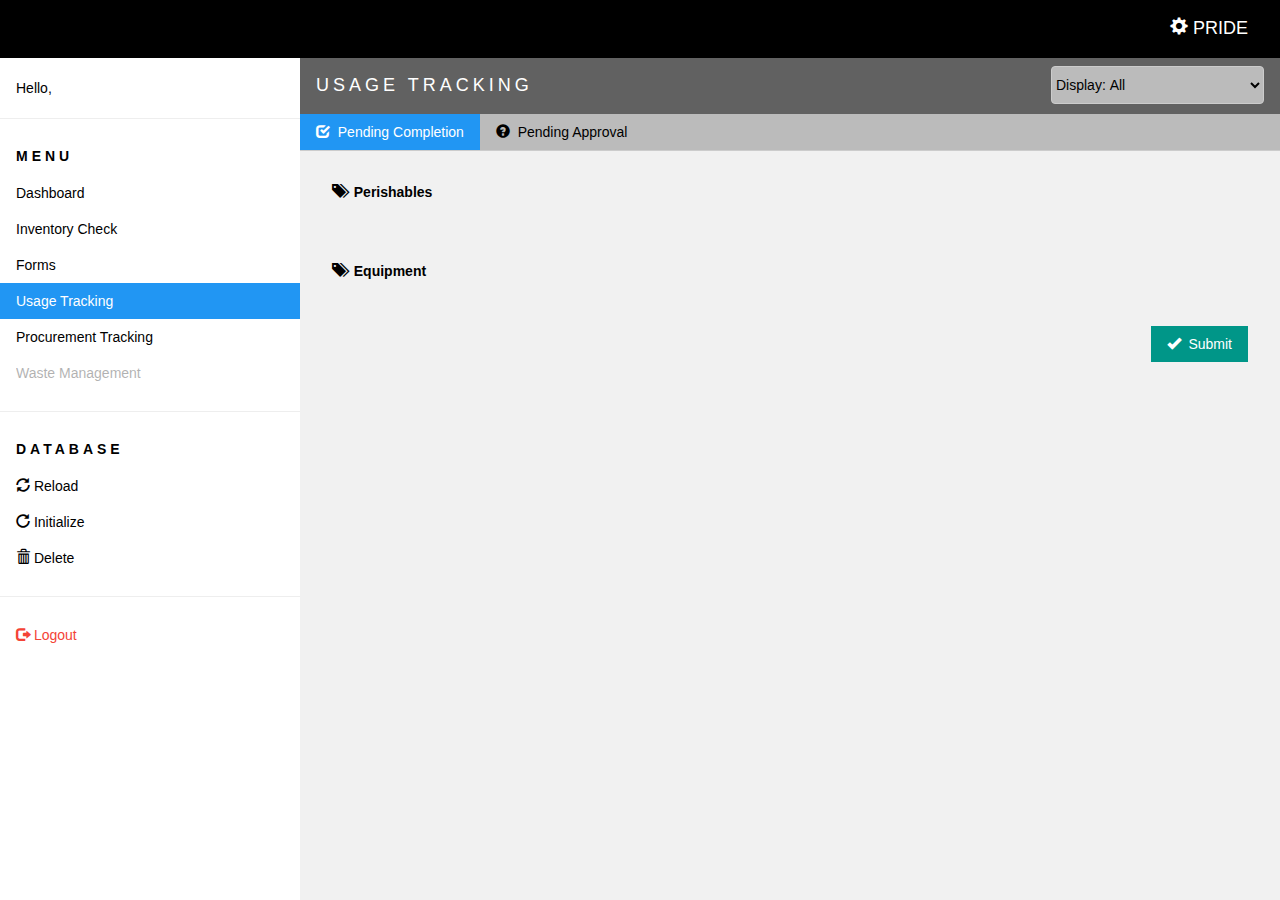
<file: WebContent/usagetrack.html>
<!DOCTYPE html>
<html>
<head>
<link href="css/w3.css" rel="stylesheet" />
<link href="css/w3-theme-black.css" rel="stylesheet" />	
<link href="css/custom.css" rel="stylesheet" />
<script src="lib/jquery.js"></script>
<link href="css/jquery-ui.min.css" rel="stylesheet" />
<script src="lib/jquery-ui-edited.min.js"></script>
<link href="css/bootstrap.css" rel="stylesheet" />
<script src="lib/bootstrap.js"></script>
<script src="lib/alasql.js"></script>
<script src="lib/purl.js"></script>
<script src="js/db.js"></script>
<meta charset="utf-8">
<meta http-equiv="Pragma" content="no-cache">
<meta http-equiv="Cache-Control" content="no-cache">
<meta name="viewport" content="width=device-width">
<title>PRIDE</title>
</head>
<body class="w3-light-grey">

	<!-- Top container -->
	<div class="w3-bar w3-top w3-black w3-large" style="z-index:4">
		<div class="w3-bar-item w3-col m3">
			<button class="w3-button w3-hide-large w3-hover-none w3-hover-text-grey" onclick="w3_open();">
				<span class="glyphicon glyphicon-menu-hamburger"></span>
			</button>
		</div>
		<div class="w3-bar-item w3-col m6">
			<div class="input-group w3-padding-small" style="width: 100%; display: none;">
				<input name="q" type="text" id="searchbar" class="form-control"
					placeholder="Key in your search here.">
				<span class="input-group-btn">
					<button type="submit" onclick="search()" class="btn btn-default">
						<span class="glyphicon glyphicon-search"></span>
					</button>
				</span>
			</div>
		</div>
		<div class="w3-bar-item w3-col m3">
			<span class="w3-bar-item w3-right" style="vertical-align: middle;"><span class="glyphicon glyphicon-cog w3-spin"></span> PRIDE</span>
		</div>
	</div>
	<!-- Sidebar/menu -->
	<nav class="w3-sidebar w3-collapse w3-white w3-animate-left" style="z-index:5; width:300px;" id="mySidebar"><br>
		<div class="w3-container w3-row">
			<div id="greetings" class="w3-col s4">
			</div>
			<div class="w3-col s8 w3-bar">
			<span class="w3-left">
				Hello, <strong id="logname"></strong><br>
				<i id="logtitle"></i>
			</span>
			</div>
		</div>
		<hr>
		<div class="w3-container">
			<h5 class="w3-wide"><b>MENU</b></h5>
		</div>
		<div class="w3-bar-block">
			<!-- <a href="#" class="w3-bar-item w3-button w3-padding-16 w3-hide-large w3-dark-grey w3-hover-black" onclick="w3_close()" title="close menu"><i class="fa fa-remove fa-fw"></i>  Close Menu</a> -->
			<a href="javascript:void(0)" class="menu w3-bar-item w3-button w3-padding"
				onclick="window.location.assign('dashboard.html?emp='+emp)">Dashboard
			</a>
			<a href="javascript:void(0)" class="menu w3-bar-item w3-button w3-padding"
				onclick="window.location.assign('inventory.html?emp='+emp)">Inventory Check</a>
			<a href="javascript:void(0)" class="menu w3-bar-item w3-button w3-padding"
				onclick="window.location.assign('forms.html?emp='+emp)">Forms
			</a>
			<a href="javascript:void(0)" class="menu w3-bar-item w3-button w3-padding w3-blue">Usage Tracking</a>
			<a href="javascript:void(0)" class="menu w3-bar-item w3-button w3-padding"
				onclick="window.location.assign('procuretrack.html?emp='+emp)">Procurement Tracking</a>
			<a href="javascript:void(0)" class="menu w3-bar-item w3-button w3-padding w3-disabled">Waste Management</a>
		</div>
		<hr>
		<div class="w3-container">
			<h5 class="w3-wide"><b>DATABASE</b></h5>
		</div>
		<div class="w3-bar-block">
			<a href="javascript:void(0)" class="menu w3-bar-item w3-button w3-padding" onclick="window.location.reload(true);">
				<span class="glyphicon glyphicon-refresh"></span> Reload</a>
			<a href="javascript:void(0)" class="menu w3-bar-item w3-button w3-padding" onclick="DB.init();">
				<span class="glyphicon glyphicon-repeat"></span> Initialize</a>
			<a href="javascript:void(0)" class="menu w3-bar-item w3-button w3-padding" onclick="DB.remove();">
				<span class="glyphicon glyphicon-trash"></span> Delete</a>
		</div>
		<hr>
		<div class="w3-bar-block">
			<a href="javascript:void(0)" class="menu w3-bar-item w3-button w3-padding w3-text-red"
					onclick="window.location.assign('index.html')">
					<span class="glyphicon glyphicon-log-out"></span> Logout
			</a>		
		</div>
	</nav>


	<!-- Overlay effect when opening sidebar on small screens -->
	<div class="w3-overlay w3-hide-large w3-animate-opacity" onclick="w3_close()" style="cursor:pointer" title="close side menu" id="myOverlay"></div>

	<!-- !PAGE CONTENT! -->
	<div class="w3-main" style="margin-left:300px;margin-top:58px;">

		<!-- Title Bar -->
		<div id="titlebar" class="w3-bar w3-dark-gray" style="z-index:4;">
			<div class="w3-bar-item w3-col s9">
				<h4 class="w3-left w3-wide">USAGE TRACKING</h4>
			</div>
			<div class="w3-bar-item w3-col s3">
				<select class="w3-select w3-border w3-round w3-gray w3-right" name="option">
					<!-- <option value="" disabled selected>Choose your option</option> -->
					<option value="1" onclick="display(1)">Display:&nbsp;All</option>
					<option value="2" onclick="display(2)">Display:&nbsp;Perishables</option>
					<option value="3" onclick="display(3)">Display:&nbsp;Equipment</option>
				</select>
			</div>
		</div>

		<!-- Tabs -->
		<div id="scalefilter" class="w3-bar w3-grey">
			<button name="usagecol" class="w3-bar-item w3-button tablink w3-blue" onclick="toggleInv(event,'Completion')">
				<span class="glyphicon glyphicon-check"></span>&nbsp;&nbsp;Pending Completion</button>
			<button name="usageappr" class="w3-bar-item w3-button tablink" onclick="toggleInv(event,'Approval')">
				<span class="glyphicon glyphicon-question-sign"></span>&nbsp;&nbsp;Pending Approval</button>
		</div>
		
		<div id="Completion" class="w3-container w3-border-top scale">
			<!-- Restocking -->
			<div class="perishables">
				<header class="w3-container" style="padding-top:22px">
					<h5><b><span class="glyphicon glyphicon-tags"></span>&nbsp;&nbsp;Perishables</b></h5>
				</header>
				<div class="w3-row-padding table-container">
					<table class="table table-striped table-bordered">
						<thead id="thead-per">
						</thead>
						<tbody id="tbody-per">
						</tbody>
					</table>
				</div>
			</div>

			<!-- New -->
			<div class="equipment">
				<header class="w3-container" style="padding-top:22px">
					<h5><b><span class="glyphicon glyphicon-tags"></span>&nbsp;&nbsp;Equipment</b></h5>
				</header>
				<div class="w3-row-padding table-container">
					<table class="table table-striped table-bordered">
						<thead id="thead-eqp">
						</thead>
						<tbody id="tbody-eqp">
						</tbody>
					</table>
				</div>
			</div>

			<button class="w3-button w3-teal w3-margin w3-right" type="button" onclick="trackSubmit('usageComp')">
				<span class="glyphicon glyphicon-ok"></span>&nbsp;&nbsp;Submit
			</button>

		</div>

		<div id="Approval" class="w3-container w3-border-top scale" style="display:none">
			<!-- Restocking -->
			<div class="perishables">
				<header class="w3-container" style="padding-top:22px">
					<h5><b><span class="glyphicon glyphicon-tags"></span>&nbsp;&nbsp;Perishables</b></h5>
				</header>
				<div class="w3-row-padding table-container">
					<table class="table table-striped table-bordered">
						<thead id="thead-per">
						</thead>
						<tbody id="tbody-per">
						</tbody>
					</table>
				</div>
			</div>

			<!-- New -->
			<div class="equipment">
				<header class="w3-container" style="padding-top:22px">
					<h5><b><span class="glyphicon glyphicon-tags"></span>&nbsp;&nbsp;Equipment</b></h5>
				</header>
				<div class="w3-row-padding table-container">
					<table class="table table-striped table-bordered">
						<thead id="thead-eqp">
						</thead>
						<tbody id="tbody-eqp">
						</tbody>
					</table>
				</div>
			</div>

			<button class="w3-button w3-teal w3-margin w3-right" type="button" onclick="trackSubmit('usageApproval')">
				<span class="glyphicon glyphicon-ok"></span>&nbsp;&nbsp;Submit
			</button>

		</div>

		<!-- Confirmation Modal -->
		<div id="cfm_modal" class="w3-modal w3-animate-opacity">
			<div class="w3-modal-content w3-card-4 w3-round" style="margin-top: 200px;">
				<div class="w3-container w3-center w3-padding w3-dark-grey">
					<span onclick="document.getElementById('cfm_modal').style.display='none'" 
						class="w3-button w3-xlarge w3-hover-none w3-hover-text-red w3-display-topright">
						&times;
					</span>
					<h4 class="w3-wide">CONFIRM SUBMISSION</h4>
				</div>
				<div id="cfmtext" class="w3-container w3-center w3-padding">
				</div>
				<div id="buttoncontainer" class="w3-container w3-margin-bottom w3-center">
				</div>
			</div>
		</div>

		<!-- Footer -->
		<footer class="w3-container w3-block w3-padding-16 w3-light-grey">
				<h5 class="w3-right w3-hide">&copy; 2017 WORKS Applications Pte Ltd</h5>
		</footer>

	<!-- End page content -->
	</div>

	<!-- SCRIPTS -->
	<script src="js/greetings.js"></script>
	<script src="js/equipstat.js"></script>
	<script src="js/populateoptions.js"></script>
	<script src="js/autocomplete.js"></script>
	<script src="js/search.js"></script>
	<script src="js/sqlgenerator.js"></script>
	<script src="js/usagetrack.js"></script>
	<script src="js/trackingsubmit.js"></script>

	<!-- Navbar Toggle Script -->
	<script>
	// Get the Sidebar
	var mySidebar = document.getElementById("mySidebar");

	// Get the DIV with overlay effect
	var overlayBg = document.getElementById("myOverlay");

	// Toggle between showing and hiding the sidebar, and add overlay effect
	function w3_open() {
		if (mySidebar.style.display === 'block') {
			mySidebar.style.display = 'none';
			overlayBg.style.display = "none";
		} else {
			mySidebar.style.display = 'block';
			overlayBg.style.display = "block";
		}
	}

	// Close the sidebar with the close button
	function w3_close() {
		mySidebar.style.display = "none";
		overlayBg.style.display = "none";
	}
	</script>

</body>
</html>
</file>
<file: WebContent/css/w3-theme-black.css>
.w3-theme-l5 {color:#000 !important; background-color:#f0f0f0 !important}
.w3-theme-l4 {color:#000 !important; background-color:#cccccc !important}
.w3-theme-l3 {color:#fff !important; background-color:#999999 !important}
.w3-theme-l2 {color:#fff !important; background-color:#666666 !important}
.w3-theme-l1 {color:#fff !important; background-color:#333333 !important}
.w3-theme-d1 {color:#fff !important; background-color:#000000 !important}
.w3-theme-d2 {color:#fff !important; background-color:#000000 !important}
.w3-theme-d3 {color:#fff !important; background-color:#000000 !important}
.w3-theme-d4 {color:#fff !important; background-color:#000000 !important}
.w3-theme-d5 {color:#fff !important; background-color:#000000 !important}

.w3-theme-light {color:#000 !important; background-color:#f0f0f0 !important}
.w3-theme-dark {color:#fff !important; background-color:#000000 !important}
.w3-theme-action {color:#fff !important; background-color:#000000 !important}

.w3-theme {color:#fff !important; background-color:#000000 !important}
.w3-text-theme {color:#000000 !important}
.w3-border-theme {border-color:#000000 !important}

.w3-hover-theme:hover {color:#fff !important; background-color:#000000 !important}
.w3-hover-text-theme:hover {color:#000000 !important}
.w3-hover-border-theme:hover {border-color:#000000 !important}
</file>
<file: WebContent/css/custom.css>
/* Custom CSS for Login Page */

 .header{
    position:fixed;
    top:0
 }

/* Custom CSS for Dashboard Menu Links */
a.menu:hover{
    text-decoration: none;
}

a.menu:active{
    text-decoration: none;
}

a.menu:visited{
   text-decoration: none;
}

/* Custom CSS for Autocomplete UI */
.ui-autocomplete-category {
    font-weight: bold;
    padding: .2em .4em;
    margin: .8em 0 .2em;
    line-height: 1.5;
}

/* Custom CSS for Tables */
.table > tbody > tr > td {
    vertical-align: middle !important;
}
</file>
